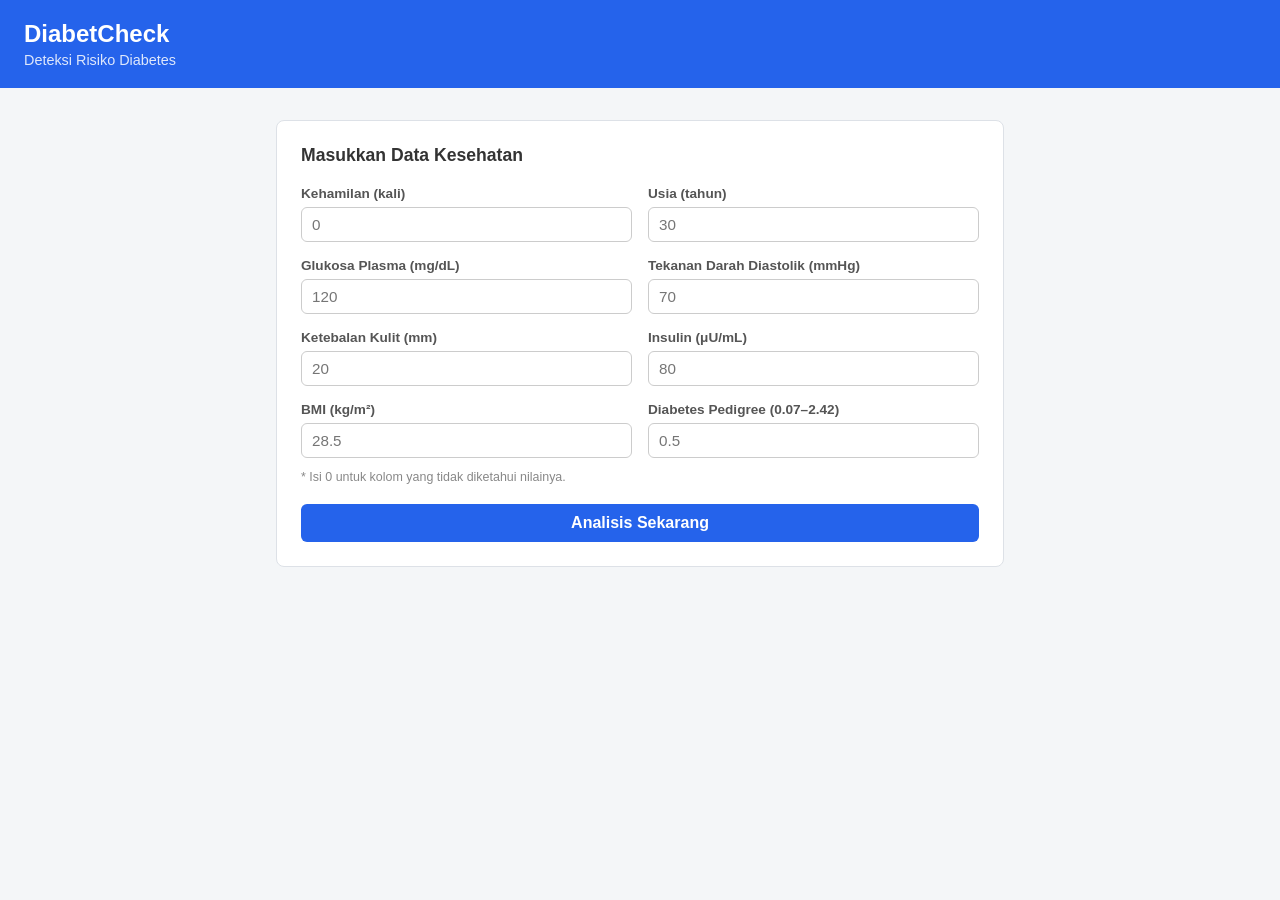
<file: index.html>
<!DOCTYPE html>
<html lang="id">
<head>
  <meta charset="UTF-8">
  <meta name="viewport" content="width=device-width, initial-scale=1.0">
  <title>DiabetCheck — Deteksi Risiko Diabetes</title>
  <link rel="stylesheet" href="style.css">
</head>
<body>

  <header>
    <h1>DiabetCheck</h1>
    <p>Deteksi Risiko Diabetes</p>
  </header>

  <main>
    <section class="form-section">
      <h2>Masukkan Data Kesehatan</h2>

      <div class="grid">
        <div class="field">
          <label for="Pregnancies">Kehamilan (kali)</label>
          <input type="number" id="Pregnancies" min="0" max="20" placeholder="0" step="1">
        </div>
        <div class="field">
          <label for="Age">Usia (tahun)</label>
          <input type="number" id="Age" min="1" max="120" placeholder="30" step="1">
        </div>
        <div class="field">
          <label for="Glucose">Glukosa Plasma (mg/dL)</label>
          <input type="number" id="Glucose" min="0" max="300" placeholder="120" step="1">
        </div>
        <div class="field">
          <label for="BloodPressure">Tekanan Darah Diastolik (mmHg)</label>
          <input type="number" id="BloodPressure" min="0" max="200" placeholder="70" step="1">
        </div>
        <div class="field">
          <label for="SkinThickness">Ketebalan Kulit (mm)</label>
          <input type="number" id="SkinThickness" min="0" max="100" placeholder="20" step="1">
        </div>
        <div class="field">
          <label for="Insulin">Insulin (μU/mL)</label>
          <input type="number" id="Insulin" min="0" max="1000" placeholder="80" step="1">
        </div>
        <div class="field">
          <label for="BMI">BMI (kg/m²)</label>
          <input type="number" id="BMI" min="0" max="70" placeholder="28.5" step="0.1">
        </div>
        <div class="field">
          <label for="DiabetesPedigreeFunction">Diabetes Pedigree (0.07–2.42)</label>
          <input type="number" id="DiabetesPedigreeFunction" min="0" max="5" placeholder="0.5" step="0.001">
        </div>
      </div>

      <p class="note">* Isi 0 untuk kolom yang tidak diketahui nilainya.</p>

      <button id="predictBtn" onclick="predict()">Analisis Sekarang</button>

      <div id="error-msg" class="error-msg"></div>
    </section>

    <section id="result" class="result-section">
      <div class="result-header">
        <span id="bulet"></span>
        <div>
          <div id="resultTitle" class="result-title"></div>
          <div id="resultdesc" class="result-desc"></div>
        </div>
      </div>

      <div class="prob-row">
        <span>Probabilitas Diabetes</span>
        <span id="probPct"></span>
      </div>
      <div class="prob-track">
        <div class="prob-fill" id="probFill"></div>
      </div>

      <ul id="adviceList" class="advice-list"></ul>

      <p class="disclaimer">⚠️ Hasil ini bukan diagnosis medis. Konsultasikan dengan dokter untuk pemeriksaan lebih lanjut.</p>
    </section>
  </main>



  <script src="script.js"></script>
</body>
</html>
</file>
<file: style.css>
* {
  box-sizing: border-box;
  margin: 0;
  padding: 0;
}

body {
  font-family: Arial, sans-serif;
  font-size: 15px;
  background: #f4f6f8;
  color: #222;
  min-height: 100vh;
  display: flex;
  flex-direction: column;
}

/* HEADER */
header {
  background: #2563eb;
  color: #fff;
  padding: 20px 24px;
}

header h1 {
  font-size: 1.5rem;
  margin-bottom: 4px;
}

header p {
  font-size: 0.9rem;
  opacity: 0.85;
}

/* MAIN */
main {
  flex: 1;
  max-width: 760px;
  width: 100%;
  margin: 32px auto;
  padding: 0 16px;
}

/* FORM SECTION */
.form-section {
  background: #fff;
  border: 1px solid #dde1e7;
  border-radius: 8px;
  padding: 24px;
}

.form-section h2 {
  font-size: 1.1rem;
  margin-bottom: 20px;
  color: #333;
}

.grid {
  display: grid;
  grid-template-columns: 1fr 1fr;
  gap: 16px;
}

@media (max-width: 560px) {
  .grid {
    grid-template-columns: 1fr;
  }
}

.field {
  display: flex;
  flex-direction: column;
  gap: 6px;
}

.field label {
  font-size: 0.85rem;
  color: #555;
  font-weight: 600;
}

.field input {
  padding: 8px 10px;
  border: 1px solid #ccc;
  border-radius: 6px;
  font-size: 0.95rem;
  outline: none;
  transition: border-color 0.2s;
}

.field input:focus {
  border-color: #2563eb;
}

.field input.error {
  border-color: #dc2626;
}

.note {
  font-size: 0.78rem;
  color: #888;
  margin-top: 12px;
}

button#predictBtn {
  display: block;
  width: 100%;
  margin-top: 20px;
  padding: 10px;
  background: #2563eb;
  color: #fff;
  font-size: 1rem;
  font-weight: 600;
  border: none;
  border-radius: 6px;
  cursor: pointer;
}

button#predictBtn:hover {
  background: #1d4ed8;
}

button#predictBtn:disabled {
  background: #93c5fd;
  cursor: not-allowed;
}

.error-msg {
  display: none;
  margin-top: 12px;
  padding: 10px 12px;
  background: #fef2f2;
  border: 1px solid #fca5a5;
  border-radius: 6px;
  color: #dc2626;
  font-size: 0.85rem;
}

/* RESULT SECTION */
.result-section {
  display: none;
  background: #fff;
  border: 1px solid #dde1e7;
  border-radius: 8px;
  padding: 24px;
  margin-top: 20px;
}

.result-header {
  display: flex;
  align-items: center;
  gap: 12px;
  margin-bottom: 16px;
}

#bulet {
  font-size: 2rem;
  line-height: 1;
}

.result-title {
  font-size: 1.15rem;
  font-weight: 700;
}

.result-desc {
  font-size: 0.85rem;
  color: #555;
  margin-top: 2px;
}

.prob-row {
  display: flex;
  justify-content: space-between;
  font-size: 0.85rem;
  color: #555;
  margin-bottom: 6px;
}

#probPct {
  font-weight: 700;
  color: #222;
}

.prob-track {
  height: 10px;
  background: #e5e7eb;
  border-radius: 999px;
  overflow: hidden;
  margin-bottom: 16px;
}

.prob-fill {
  height: 100%;
  width: 0%;
  border-radius: 999px;
  background: #2563eb;
  transition: width 0.8s ease;
}

/* Color by risk */
.result-section.low  .prob-fill { background: #16a34a; }
.result-section.medium .prob-fill { background: #d97706; }
.result-section.high .prob-fill { background: #dc2626; }

.result-section.low  .result-title { color: #16a34a; }
.result-section.medium .result-title { color: #d97706; }
.result-section.high .result-title { color: #dc2626; }

/* ADVICE */
.advice-list {
  list-style: none;
  display: flex;
  flex-direction: column;
  gap: 6px;
  margin-bottom: 16px;
}

.advice-list li {
  font-size: 0.85rem;
  color: #444;
  padding-left: 14px;
  position: relative;
  line-height: 1.5;
}

.advice-list li::before {
  content: '•';
  position: absolute;
  left: 0;
  color: #2563eb;
}

.disclaimer {
  font-size: 0.75rem;
  color: #999;
  font-style: italic;
}
</file>
